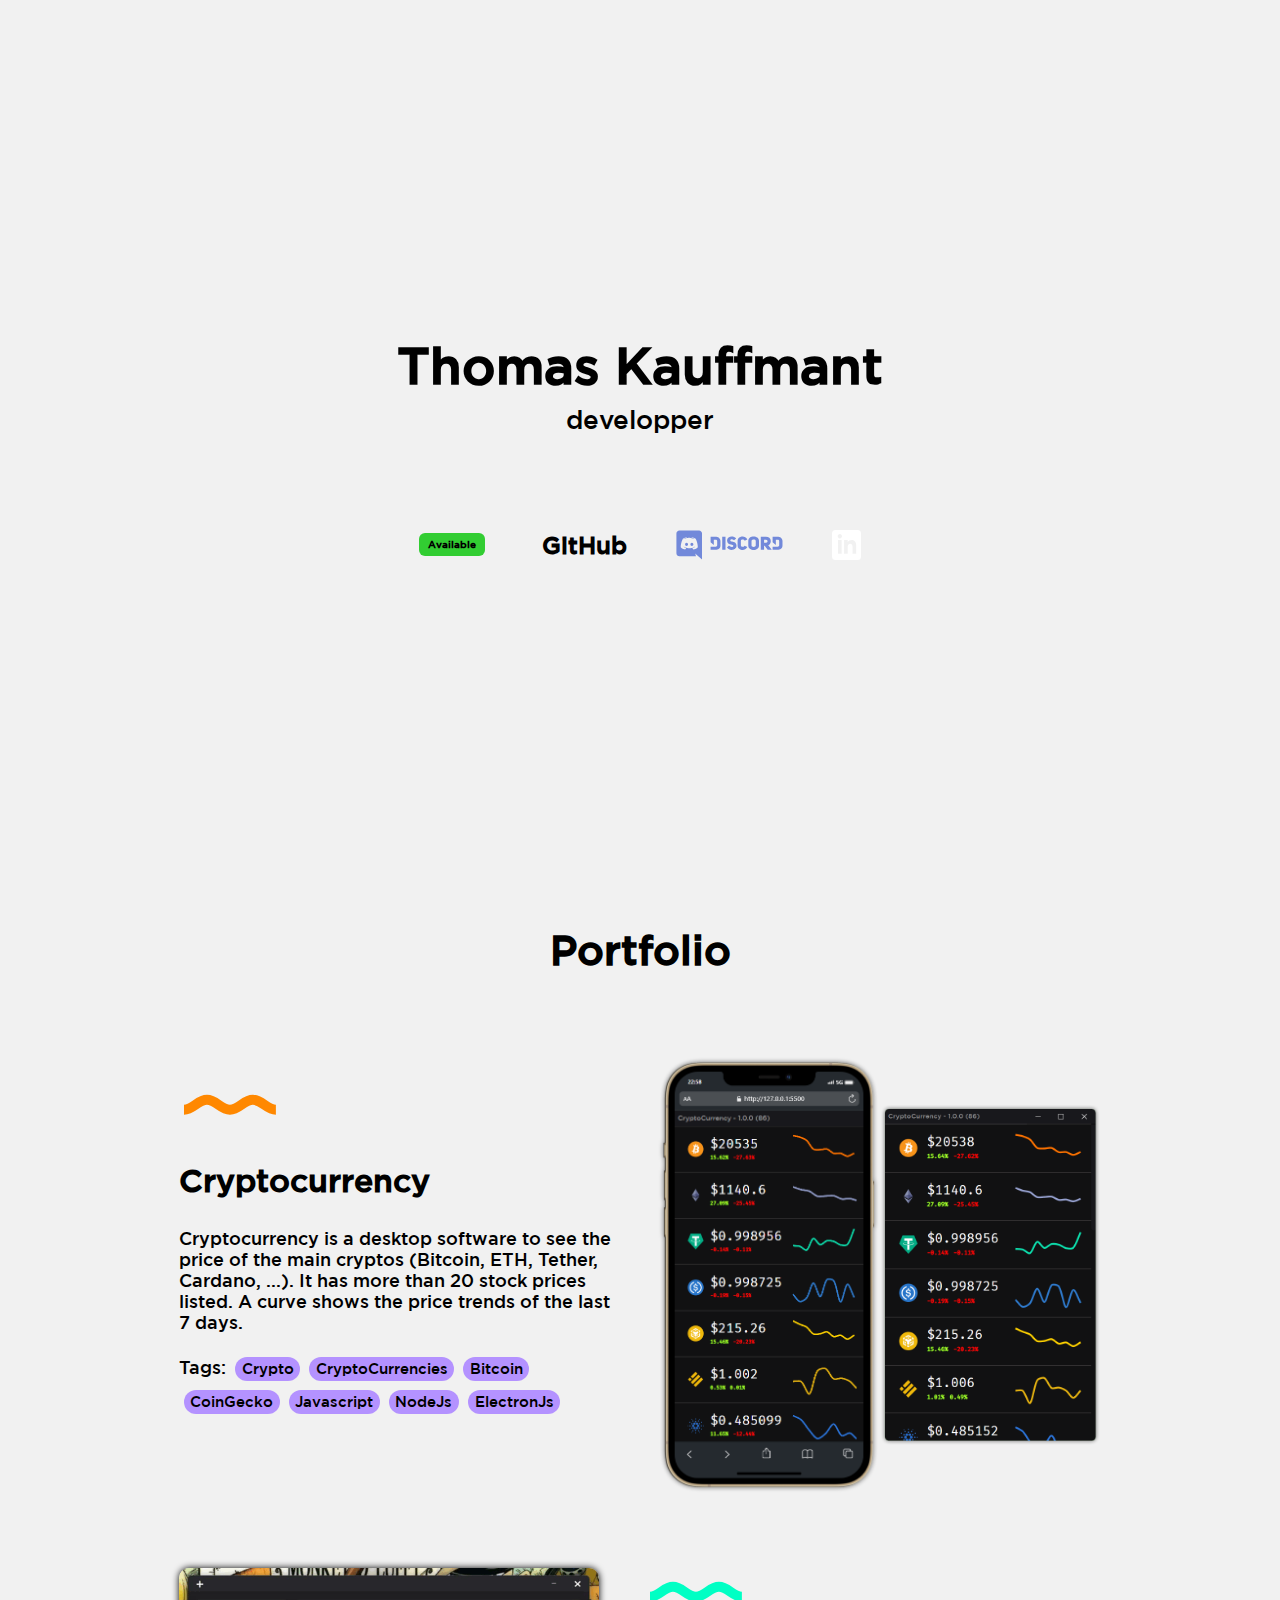
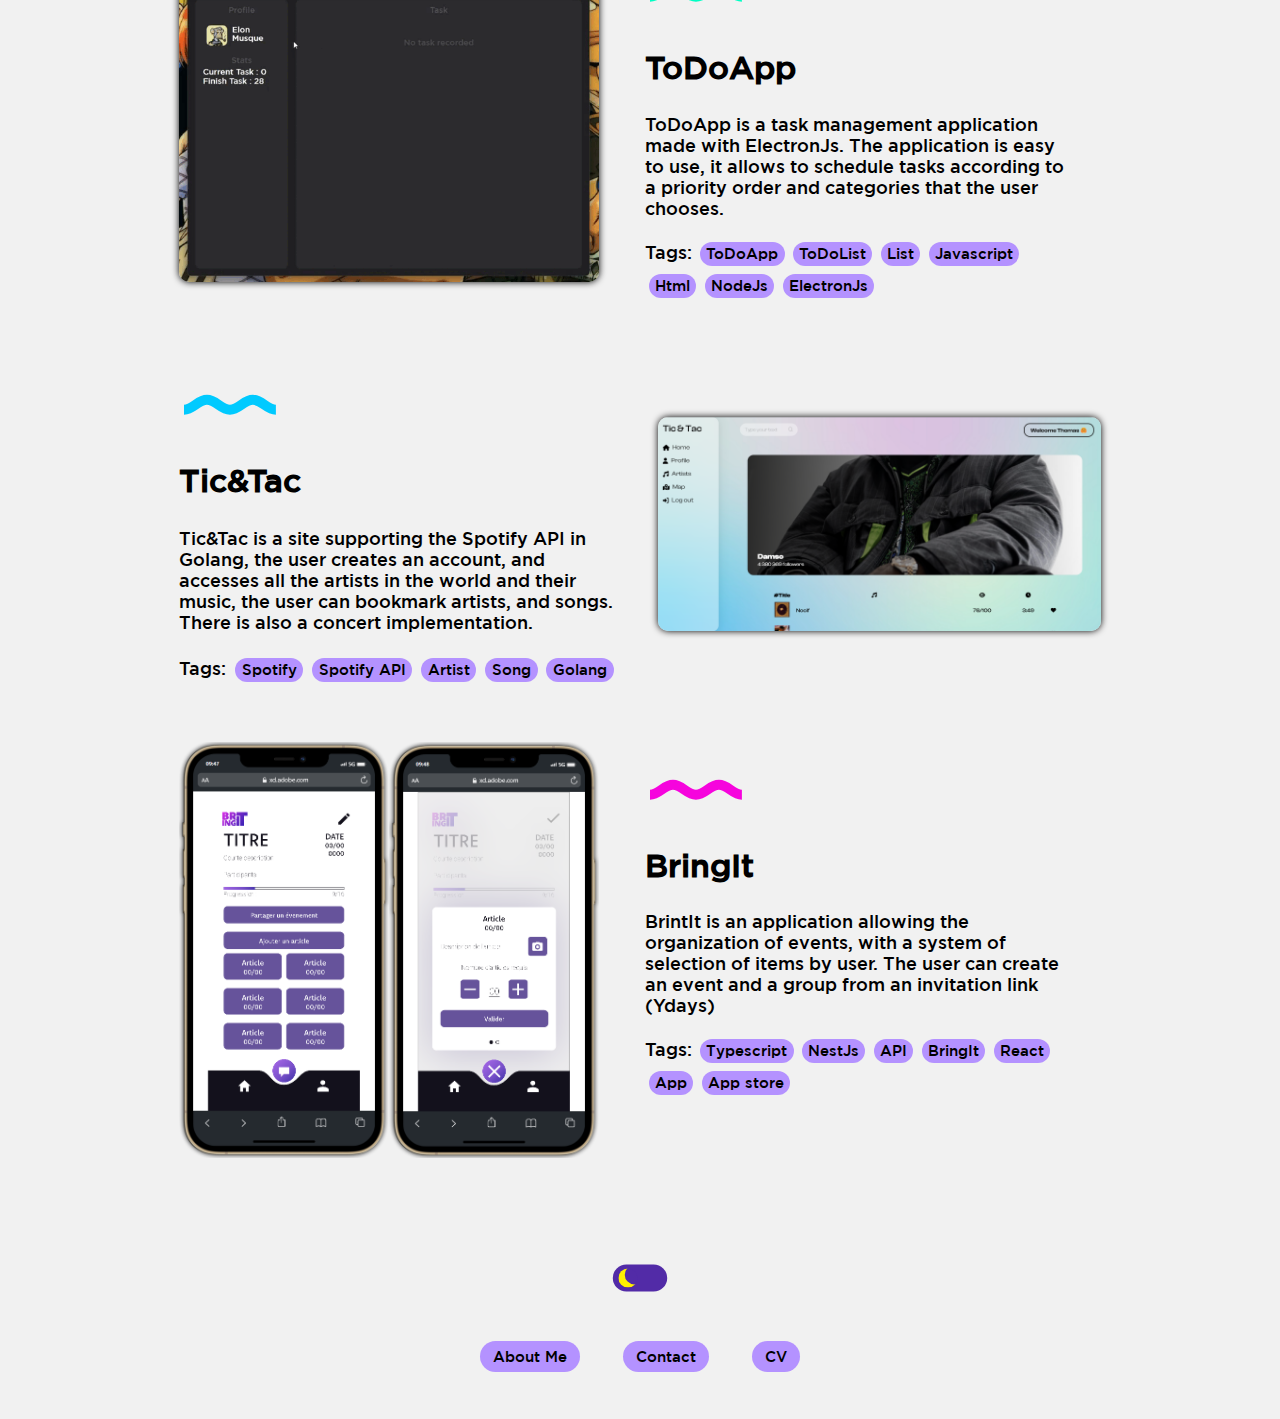
<file: index.html>
<!DOCTYPE html>
<html lang="en">
    <head>
        <meta charset="UTF-8">
        <meta http-equiv="X-UA-Compatible" content="IE=edge">
        <meta name="viewport" content="width=device-width, initial-scale=1.0">
        <title>Thomas Portfolio</title>
        <link rel="stylesheet" href="./static/style/style.css">
    </head>
    <body>
        <div class="windowsArea" id="windowsArea">
            <!-- First View -->
            <div class="firstView">
                <div class="containerFirstPage">
                    <!-- Name -->
                    <div class="nameArea">
                        <div class="name" id="name">
                            Thomas Kauffmant
                        </div>
                    </div>
                    <!-- Developper -->
                    <div class="developperArea">
                        <div class="developper" id="developper">
                            developper
                        </div>
                    </div>
                    <!-- Section Link -->
                    <div class="linkArea">
                        <div class="greenBackground" style="margin-right: 4.5%;">
                            <div class="availableText">Available</div>
                        </div>
                        <div class="githubText" id="githubText">GitHub</div>
                        <div class="discordArea">
                            <div class="popupDiscord" id="popupDiscord">elthomas#2246</div>
                            <img src="/assets/discord.e4923594.svg" class="discordImage space-flex" alt="Discord" id="discordImage">
                        </div>
                        <img src="/assets/linkedin.937b5084.svg" class="linkedinImage" id="linkedinImage" alt="Linkedin">
                    </div>
                </div>
            </div>

            <!-- Portfolio Area -->
            <div class="portfolioArea">
                <!-- Portfolio Title -->
                <div class="portfolioNameArea" id="portfolioNameArea">
                    Portfolio
                </div>

                <!-- First Project - CryproCurrencies -->
                <div class="projectArea">
                    <!-- Text -->
                    <div class="textAreaProject">
                        <svg data-v-03bb70b6="" version="1.1" xmlns="http://www.w3.org/2000/svg" xmlns:xlink="http://www.w3.org/1999/xlink" preserveAspectRatio="xMidYMid meet" viewBox="-10 0 200 50" width="100" height="100" class="column svg-divider"><defs data-v-03bb70b6=""><path data-v-03bb70b6="" d="M183.78 30.64C165.41 30.64 156.22 10.64 137.84 10.64C119.46 10.64 110.27 30.64 91.89 30.64C73.51 30.64 64.32 10.64 45.95 10.64C27.57 10.64 18.38 30.64 0 30.64" id="gEK2QeZAN"></path></defs> <g data-v-03bb70b6=""><g data-v-03bb70b6=""><g data-v-03bb70b6=""><use data-v-03bb70b6="" xlink:href="#gEK2QeZAN" opacity="1" fill="#000000" fill-opacity="0"></use> <g data-v-03bb70b6=""><use data-v-03bb70b6="" xlink:href="#gEK2QeZAN" opacity="1" fill-opacity="0" stroke="#ff8800" stroke-width="20" stroke-opacity="1"></use></g></g></g></g></svg> <!-- Stroke = Change color -->
                        <div class="projectTitle">Cryptocurrency</div>
                        <div class="projectDescription">Cryptocurrency is a desktop software to see the price of the main cryptos (Bitcoin, ETH, Tether, Cardano, ...). It has more than 20 stock prices listed. A curve shows the price trends of the last 7 days.</div>
                        <div class="tagsArea">
                            <div class="tagsTitle" id="tagsTitle">Tags: </div>
                            <div class="tags">Crypto</div>
                            <div class="tags">CryptoCurrencies</div>
                            <div class="tags">Bitcoin</div>
                            <div class="tags">CoinGecko</div>
                            <div class="tags">Javascript</div>
                            <div class="tags">NodeJs</div>
                            <div class="tags">ElectronJs</div>
                        </div>
                    </div>
                    <!-- Image -->
                    <div class="imageAreaProject">
                        <img src="/assets/AssetsCryptoCurrencyPhone.png" alt="" class="imageProjectTwice">
                        <img src="/assets/AssetsCryptoCurrency.png" alt="" class="imageProjectTwice">
                    </div>
                </div>

                <!-- Second Project -ToDoApp -->
                <div class="projectArea">
                    <!-- Image -->
                    <div class="imageAreaProject" style="margin-right: 5%;">
                        <img src="/assets/1114.gif" alt="" class="imageProjectAlone" style="border-radius: 10px; box-shadow: 0px 0px 7px black;">
                    </div>
                    <!-- Text -->
                    <div class="textAreaProject">
                        <svg data-v-03bb70b6="" version="1.1" xmlns="http://www.w3.org/2000/svg" xmlns:xlink="http://www.w3.org/1999/xlink" preserveAspectRatio="xMidYMid meet" viewBox="-10 0 200 50" width="100" height="100" class="column svg-divider"><defs data-v-03bb70b6=""><path data-v-03bb70b6="" d="M183.78 30.64C165.41 30.64 156.22 10.64 137.84 10.64C119.46 10.64 110.27 30.64 91.89 30.64C73.51 30.64 64.32 10.64 45.95 10.64C27.57 10.64 18.38 30.64 0 30.64" id="gEK2QeZAN"></path></defs> <g data-v-03bb70b6=""><g data-v-03bb70b6=""><g data-v-03bb70b6=""><use data-v-03bb70b6="" xlink:href="#gEK2QeZAN" opacity="1" fill="#000000" fill-opacity="0"></use> <g data-v-03bb70b6=""><use data-v-03bb70b6="" xlink:href="#gEK2QeZAN" opacity="1" fill-opacity="0" stroke="#00ffc4" stroke-width="20" stroke-opacity="1"></use></g></g></g></g></svg> <!-- Stroke = Change color -->
                        <div class="projectTitle">ToDoApp</div>
                        <div class="projectDescription">ToDoApp is a task management application made with ElectronJs. The application is easy to use, it allows to schedule tasks according to a priority order and categories that the user chooses.</div>
                        <div class="tagsArea">
                            <div class="tagsTitle">Tags: </div>
                            <div class="tags">ToDoApp</div>
                            <div class="tags">ToDoList</div>
                            <div class="tags">List</div>
                            <div class="tags">Javascript</div>
                            <div class="tags">Html</div>
                            <div class="tags">NodeJs</div>
                            <div class="tags">ElectronJs</div>
                        </div>
                    </div>
                </div>

                <!-- Third Project -GroupieTracker -->
                <div class="projectArea">
                    <!-- Text -->
                    <div class="textAreaProject">
                        <svg data-v-03bb70b6="" version="1.1" xmlns="http://www.w3.org/2000/svg" xmlns:xlink="http://www.w3.org/1999/xlink" preserveAspectRatio="xMidYMid meet" viewBox="-10 0 200 50" width="100" height="100" class="column svg-divider"><defs data-v-03bb70b6=""><path data-v-03bb70b6="" d="M183.78 30.64C165.41 30.64 156.22 10.64 137.84 10.64C119.46 10.64 110.27 30.64 91.89 30.64C73.51 30.64 64.32 10.64 45.95 10.64C27.57 10.64 18.38 30.64 0 30.64" id="gEK2QeZAN"></path></defs> <g data-v-03bb70b6=""><g data-v-03bb70b6=""><g data-v-03bb70b6=""><use data-v-03bb70b6="" xlink:href="#gEK2QeZAN" opacity="1" fill="#000000" fill-opacity="0"></use> <g data-v-03bb70b6=""><use data-v-03bb70b6="" xlink:href="#gEK2QeZAN" opacity="1" fill-opacity="0" stroke="#00caff" stroke-width="20" stroke-opacity="1"></use></g></g></g></g></svg> <!-- Stroke = Change color -->
                        <div class="projectTitle">Tic&Tac</div>
                        <div class="projectDescription">Tic&Tac is a site supporting the Spotify API in Golang, the user creates an account, and accesses all the artists in the world and their music, the user can bookmark artists, and songs. There is also a concert implementation.</div>
                        <div class="tagsArea">
                            <div class="tagsTitle" id="tagsTitle">Tags: </div>
                            <div class="tags">Spotify</div>
                            <div class="tags">Spotify API</div>
                            <div class="tags">Artist</div>
                            <div class="tags">Song</div>
                            <div class="tags">Golang</div>  
                        </div>
                    </div>
                    <!-- Image -->
                    <div class="imageAreaProject">
                        <img src="/assets/groupieTracker.png" alt="" class="imageProjectAlone" style="border-radius: 10px; box-shadow: 0px 0px 7px black;">
                    </div>
                </div>

                <!-- Fourth Project - BringIt -->
                <div class="projectArea">
                    <!-- Image -->
                    <div class="imageAreaProject" style="margin-right: 5%;">
                        <img src="/assets/bringit.png" alt="" class="imageProjectTwice">
                        <img src="/assets/bringIt2.png" alt="" class="imageProjectTwice">
                    </div>
                    <!-- Text -->
                    <div class="textAreaProject">
                        <svg data-v-03bb70b6="" version="1.1" xmlns="http://www.w3.org/2000/svg" xmlns:xlink="http://www.w3.org/1999/xlink" preserveAspectRatio="xMidYMid meet" viewBox="-10 0 200 50" width="100" height="100" class="column svg-divider"><defs data-v-03bb70b6=""><path data-v-03bb70b6="" d="M183.78 30.64C165.41 30.64 156.22 10.64 137.84 10.64C119.46 10.64 110.27 30.64 91.89 30.64C73.51 30.64 64.32 10.64 45.95 10.64C27.57 10.64 18.38 30.64 0 30.64" id="gEK2QeZAN"></path></defs> <g data-v-03bb70b6=""><g data-v-03bb70b6=""><g data-v-03bb70b6=""><use data-v-03bb70b6="" xlink:href="#gEK2QeZAN" opacity="1" fill="#000000" fill-opacity="0"></use> <g data-v-03bb70b6=""><use data-v-03bb70b6="" xlink:href="#gEK2QeZAN" opacity="1" fill-opacity="0" stroke="#f604dd" stroke-width="20" stroke-opacity="1"></use></g></g></g></g></svg> <!-- Stroke = Change color -->
                        <div class="projectTitle">BringIt</div>
                        <div class="projectDescription">BrintIt is an application allowing the organization of events, with a system of selection of items by user. The user can create an event and a group from an invitation link (Ydays)</div>
                        <div class="tagsArea">
                            <div class="tagsTitle">Tags: </div>
                            <div class="tags">Typescript</div>
                            <div class="tags">NestJs</div>
                            <div class="tags">API</div>
                            <div class="tags">BringIt</div>
                            <div class="tags">React</div>
                            <div class="tags">App</div>
                            <div class="tags">App store</div>
                        </div>
                    </div>
                </div>
            </div>

            <!-- Footer -->
            <footer>
                <!-- Dark / Light Mode -->
                <div class="darkmodeArea">
                    <label class="switch">
                        <input type="checkbox" id="checkboxMode">
                        <span class="slider"></span>
                    </label>
                </div>

                <!-- Footer About -->
                <div class="footer-navbarContainer flex">
                    <div class="test">About Me</div>
                    <div class="test">Contact</div>
                    <div class="test">CV</div>
                </div>
            </footer>
        </div>

        <script src="/static/js/main.js"></script>

    </body>
</html>
</file>
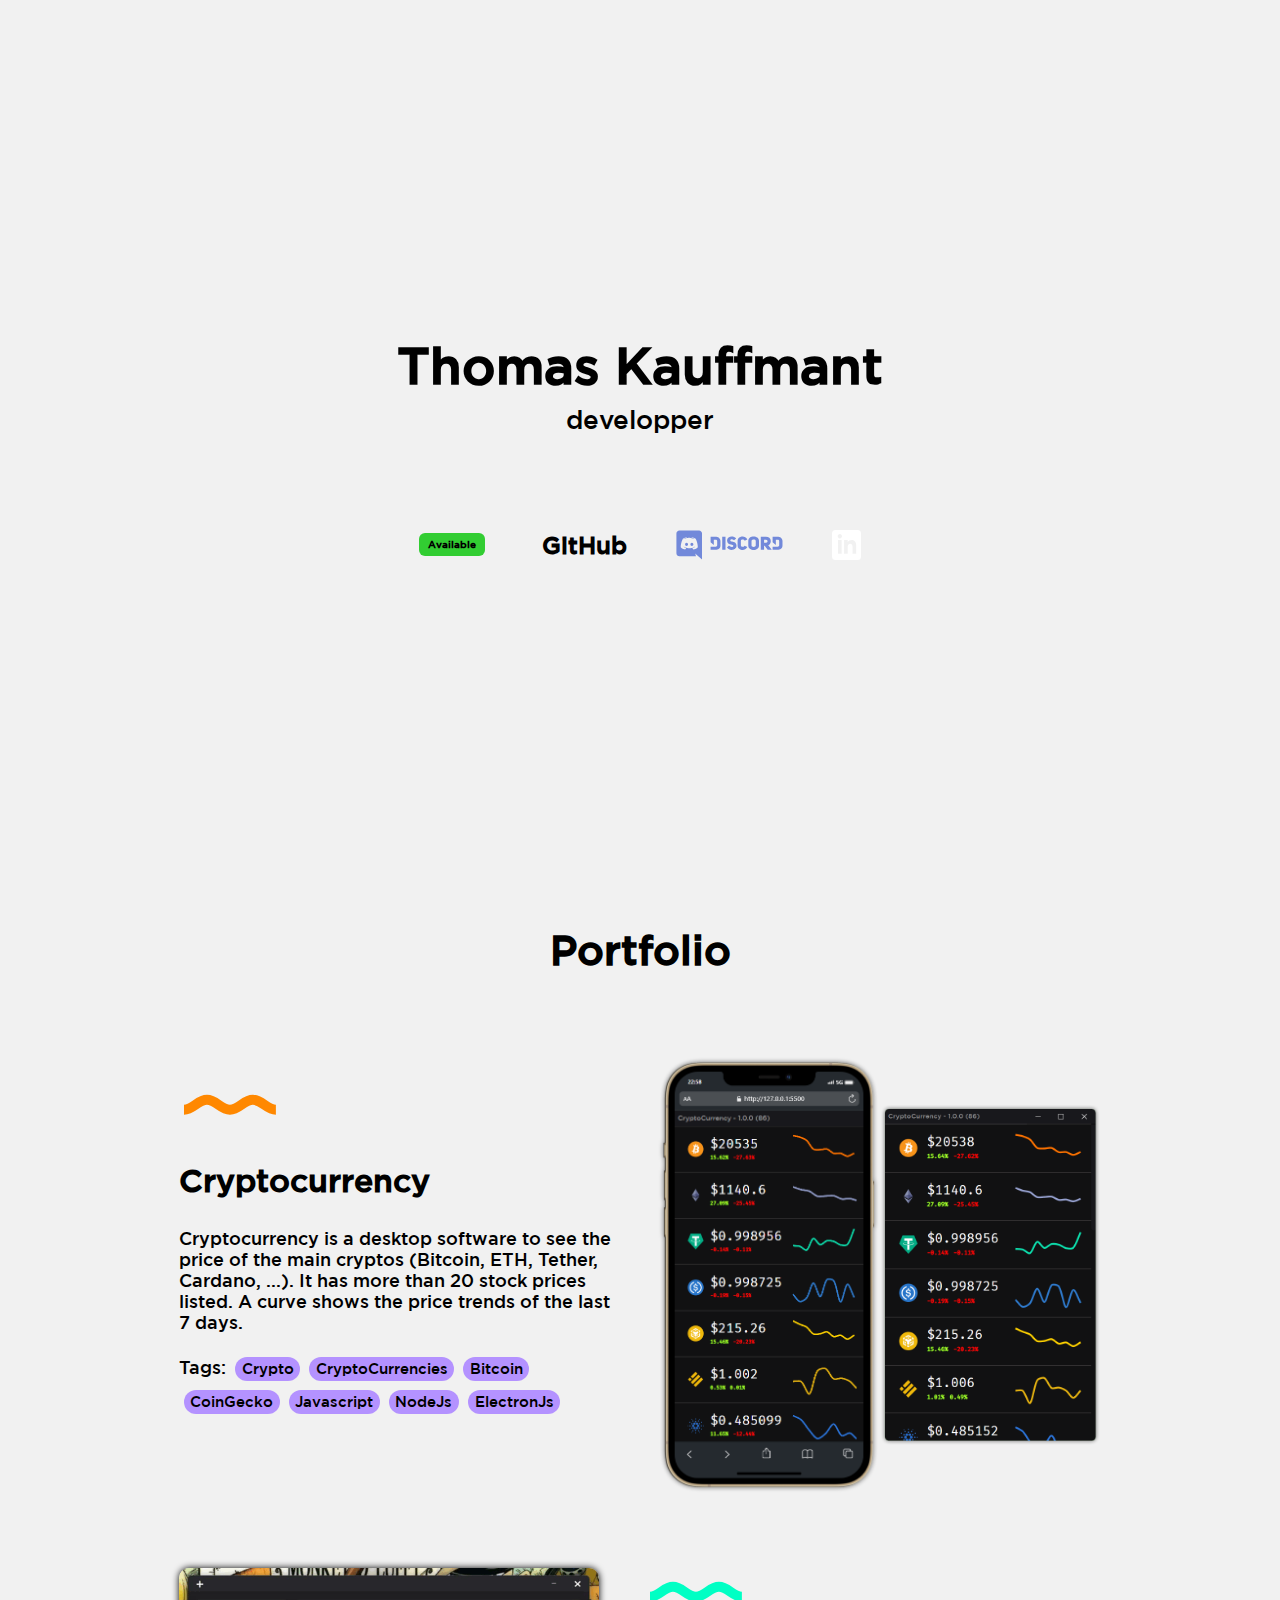
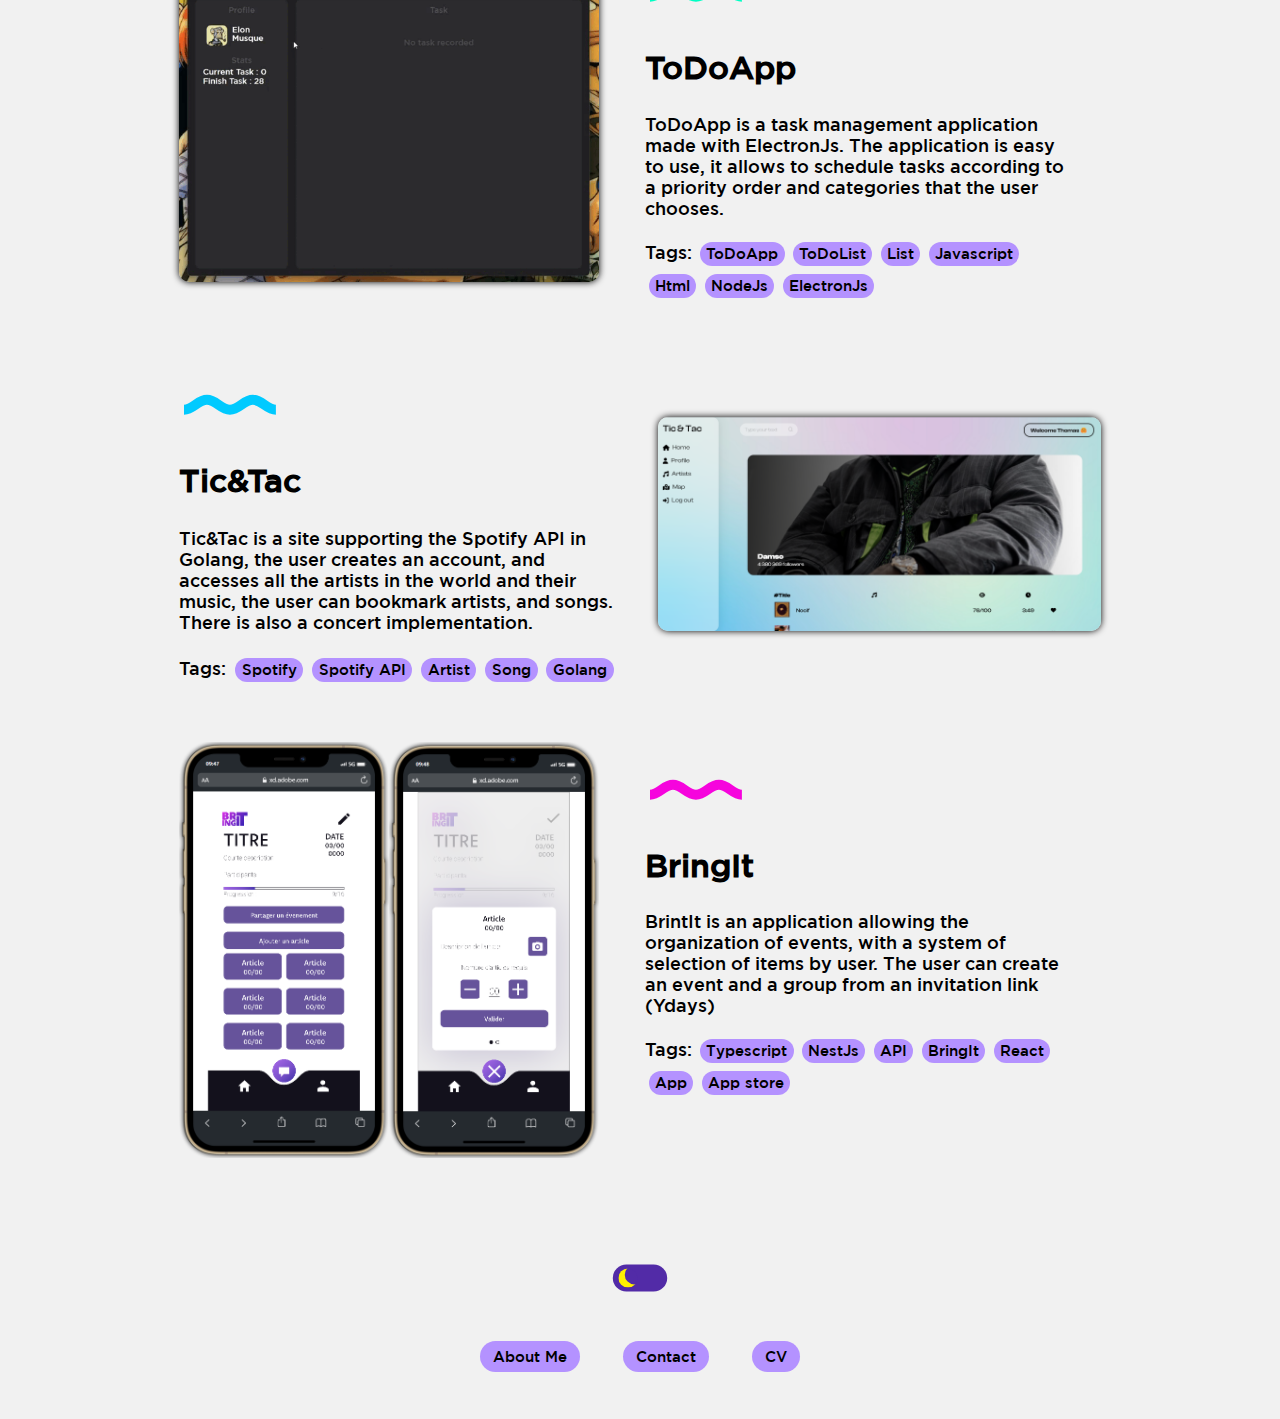
<file: static/page/index.html>
<!DOCTYPE html>
<html lang="en">
    <head>
        <meta charset="UTF-8">
        <meta http-equiv="X-UA-Compatible" content="IE=edge">
        <meta name="viewport" content="width=device-width, initial-scale=1.0">
        <title>Thomas Portfolio</title>
        <link rel="stylesheet" href="./../style/style.css">
    </head>
    <body>
        <div class="windowsArea" id="windowsArea">
            <!-- First View -->
            <div class="firstView">
                <div class="containerFirstPage">
                    <!-- Name -->
                    <div class="nameArea">
                        <div class="name" id="name">
                            Thomas Kauffmant
                        </div>
                    </div>
                    <!-- Developper -->
                    <div class="developperArea">
                        <div class="developper" id="developper">
                            developper
                        </div>
                    </div>
                    <!-- Section Link -->
                    <div class="linkArea">
                        <div class="greenBackground" style="margin-right: 4.5%;">
                            <div class="availableText">Available</div>
                        </div>
                        <div class="githubText" id="githubText">GitHub</div>
                        <div class="discordArea">
                            <div class="popupDiscord" id="popupDiscord">elthomas#2246</div>
                            <img src="./../../assets/discord.e4923594.svg" class="discordImage space-flex" alt="Discord" id="discordImage">
                        </div>
                        <img src="./../../assets/linkedin.937b5084.svg" class="linkedinImage" id="linkedinImage" alt="Linkedin">
                    </div>
                </div>
            </div>

            <!-- Portfolio Area -->
            <div class="portfolioArea">
                <!-- Portfolio Title -->
                <div class="portfolioNameArea" id="portfolioNameArea">
                    Portfolio
                </div>

                <!-- First Project - CryproCurrencies -->
                <div class="projectArea">
                    <!-- Text -->
                    <div class="textAreaProject">
                        <svg data-v-03bb70b6="" version="1.1" xmlns="http://www.w3.org/2000/svg" xmlns:xlink="http://www.w3.org/1999/xlink" preserveAspectRatio="xMidYMid meet" viewBox="-10 0 200 50" width="100" height="100" class="column svg-divider"><defs data-v-03bb70b6=""><path data-v-03bb70b6="" d="M183.78 30.64C165.41 30.64 156.22 10.64 137.84 10.64C119.46 10.64 110.27 30.64 91.89 30.64C73.51 30.64 64.32 10.64 45.95 10.64C27.57 10.64 18.38 30.64 0 30.64" id="gEK2QeZAN"></path></defs> <g data-v-03bb70b6=""><g data-v-03bb70b6=""><g data-v-03bb70b6=""><use data-v-03bb70b6="" xlink:href="#gEK2QeZAN" opacity="1" fill="#000000" fill-opacity="0"></use> <g data-v-03bb70b6=""><use data-v-03bb70b6="" xlink:href="#gEK2QeZAN" opacity="1" fill-opacity="0" stroke="#ff8800" stroke-width="20" stroke-opacity="1"></use></g></g></g></g></svg> <!-- Stroke = Change color -->
                        <div class="projectTitle">Cryptocurrency</div>
                        <div class="projectDescription">Cryptocurrency is a desktop software to see the price of the main cryptos (Bitcoin, ETH, Tether, Cardano, ...). It has more than 20 stock prices listed. A curve shows the price trends of the last 7 days.</div>
                        <div class="tagsArea">
                            <div class="tagsTitle" id="tagsTitle">Tags: </div>
                            <div class="tags">Crypto</div>
                            <div class="tags">CryptoCurrencies</div>
                            <div class="tags">Bitcoin</div>
                            <div class="tags">CoinGecko</div>
                            <div class="tags">Javascript</div>
                            <div class="tags">NodeJs</div>
                            <div class="tags">ElectronJs</div>
                        </div>
                    </div>
                    <!-- Image -->
                    <div class="imageAreaProject">
                        <img src="./../../assets/AssetsCryptoCurrencyPhone.png" alt="" class="imageProjectTwice">
                        <img src="./../../assets/AssetsCryptoCurrency.png" alt="" class="imageProjectTwice">
                    </div>
                </div>

                <!-- Second Project -ToDoApp -->
                <div class="projectArea">
                    <!-- Image -->
                    <div class="imageAreaProject" style="margin-right: 5%;">
                        <img src="./../../assets/1114.gif" alt="" class="imageProjectAlone" style="border-radius: 10px; box-shadow: 0px 0px 7px black;">
                    </div>
                    <!-- Text -->
                    <div class="textAreaProject">
                        <svg data-v-03bb70b6="" version="1.1" xmlns="http://www.w3.org/2000/svg" xmlns:xlink="http://www.w3.org/1999/xlink" preserveAspectRatio="xMidYMid meet" viewBox="-10 0 200 50" width="100" height="100" class="column svg-divider"><defs data-v-03bb70b6=""><path data-v-03bb70b6="" d="M183.78 30.64C165.41 30.64 156.22 10.64 137.84 10.64C119.46 10.64 110.27 30.64 91.89 30.64C73.51 30.64 64.32 10.64 45.95 10.64C27.57 10.64 18.38 30.64 0 30.64" id="gEK2QeZAN"></path></defs> <g data-v-03bb70b6=""><g data-v-03bb70b6=""><g data-v-03bb70b6=""><use data-v-03bb70b6="" xlink:href="#gEK2QeZAN" opacity="1" fill="#000000" fill-opacity="0"></use> <g data-v-03bb70b6=""><use data-v-03bb70b6="" xlink:href="#gEK2QeZAN" opacity="1" fill-opacity="0" stroke="#00ffc4" stroke-width="20" stroke-opacity="1"></use></g></g></g></g></svg> <!-- Stroke = Change color -->
                        <div class="projectTitle">ToDoApp</div>
                        <div class="projectDescription">ToDoApp is a task management application made with ElectronJs. The application is easy to use, it allows to schedule tasks according to a priority order and categories that the user chooses.</div>
                        <div class="tagsArea">
                            <div class="tagsTitle">Tags: </div>
                            <div class="tags">ToDoApp</div>
                            <div class="tags">ToDoList</div>
                            <div class="tags">List</div>
                            <div class="tags">Javascript</div>
                            <div class="tags">Html</div>
                            <div class="tags">NodeJs</div>
                            <div class="tags">ElectronJs</div>
                        </div>
                    </div>
                </div>

                <!-- Third Project -GroupieTracker -->
                <div class="projectArea">
                    <!-- Text -->
                    <div class="textAreaProject">
                        <svg data-v-03bb70b6="" version="1.1" xmlns="http://www.w3.org/2000/svg" xmlns:xlink="http://www.w3.org/1999/xlink" preserveAspectRatio="xMidYMid meet" viewBox="-10 0 200 50" width="100" height="100" class="column svg-divider"><defs data-v-03bb70b6=""><path data-v-03bb70b6="" d="M183.78 30.64C165.41 30.64 156.22 10.64 137.84 10.64C119.46 10.64 110.27 30.64 91.89 30.64C73.51 30.64 64.32 10.64 45.95 10.64C27.57 10.64 18.38 30.64 0 30.64" id="gEK2QeZAN"></path></defs> <g data-v-03bb70b6=""><g data-v-03bb70b6=""><g data-v-03bb70b6=""><use data-v-03bb70b6="" xlink:href="#gEK2QeZAN" opacity="1" fill="#000000" fill-opacity="0"></use> <g data-v-03bb70b6=""><use data-v-03bb70b6="" xlink:href="#gEK2QeZAN" opacity="1" fill-opacity="0" stroke="#00caff" stroke-width="20" stroke-opacity="1"></use></g></g></g></g></svg> <!-- Stroke = Change color -->
                        <div class="projectTitle">Tic&Tac</div>
                        <div class="projectDescription">Tic&Tac is a site supporting the Spotify API in Golang, the user creates an account, and accesses all the artists in the world and their music, the user can bookmark artists, and songs. There is also a concert implementation.</div>
                        <div class="tagsArea">
                            <div class="tagsTitle" id="tagsTitle">Tags: </div>
                            <div class="tags">Spotify</div>
                            <div class="tags">Spotify API</div>
                            <div class="tags">Artist</div>
                            <div class="tags">Song</div>
                            <div class="tags">Golang</div>  
                        </div>
                    </div>
                    <!-- Image -->
                    <div class="imageAreaProject">
                        <img src="./../../assets/groupieTracker.png" alt="" class="imageProjectAlone" style="border-radius: 10px; box-shadow: 0px 0px 7px black;">
                    </div>
                </div>

                <!-- Fourth Project - BringIt -->
                <div class="projectArea">
                    <!-- Image -->
                    <div class="imageAreaProject" style="margin-right: 5%;">
                        <img src="./../../assets/bringit.png" alt="" class="imageProjectTwice">
                        <img src="./../../assets/bringIt2.png" alt="" class="imageProjectTwice">
                    </div>
                    <!-- Text -->
                    <div class="textAreaProject">
                        <svg data-v-03bb70b6="" version="1.1" xmlns="http://www.w3.org/2000/svg" xmlns:xlink="http://www.w3.org/1999/xlink" preserveAspectRatio="xMidYMid meet" viewBox="-10 0 200 50" width="100" height="100" class="column svg-divider"><defs data-v-03bb70b6=""><path data-v-03bb70b6="" d="M183.78 30.64C165.41 30.64 156.22 10.64 137.84 10.64C119.46 10.64 110.27 30.64 91.89 30.64C73.51 30.64 64.32 10.64 45.95 10.64C27.57 10.64 18.38 30.64 0 30.64" id="gEK2QeZAN"></path></defs> <g data-v-03bb70b6=""><g data-v-03bb70b6=""><g data-v-03bb70b6=""><use data-v-03bb70b6="" xlink:href="#gEK2QeZAN" opacity="1" fill="#000000" fill-opacity="0"></use> <g data-v-03bb70b6=""><use data-v-03bb70b6="" xlink:href="#gEK2QeZAN" opacity="1" fill-opacity="0" stroke="#f604dd" stroke-width="20" stroke-opacity="1"></use></g></g></g></g></svg> <!-- Stroke = Change color -->
                        <div class="projectTitle">BringIt</div>
                        <div class="projectDescription">BrintIt is an application allowing the organization of events, with a system of selection of items by user. The user can create an event and a group from an invitation link (Ydays)</div>
                        <div class="tagsArea">
                            <div class="tagsTitle">Tags: </div>
                            <div class="tags">Typescript</div>
                            <div class="tags">NestJs</div>
                            <div class="tags">API</div>
                            <div class="tags">BringIt</div>
                            <div class="tags">React</div>
                            <div class="tags">App</div>
                            <div class="tags">App store</div>
                        </div>
                    </div>
                </div>
            </div>

            <!-- Footer -->
            <footer>
                <!-- Dark / Light Mode -->
                <div class="darkmodeArea">
                    <label class="switch">
                        <input type="checkbox" id="checkboxMode">
                        <span class="slider"></span>
                    </label>
                </div>

                <!-- Footer About -->
                <div class="footer-navbarContainer flex">
                    <div class="test">About Me</div>
                    <div class="test">Contact</div>
                    <div class="test">CV</div>
                </div>
            </footer>
        </div>

        <script src="./../js/main.js"></script>

    </body>
</html>
</file>
<file: static/style/style.css>
@font-face {
    font-family: "SpotifyFont";
    src: url("./../../font/GothamMedium.ttf");
}

:root {
    --colorMode: white;
    --backgroundColor: #242424;
    --backgroundInput: black;
    --tagsBackground: #522ba7;
}

* {
    padding: 0;
    margin: 0;
}

.flex {
    display: flex;
    align-items: center;
    justify-content: center;
}

body {
    margin: 0;
    padding: 0;
    min-height: 100vh;
}

.windowsArea {
    width: 100%;
    height: 100%;
    background-color: var(--backgroundColor)
}

.firstView {
    /* width: 100vw; */
    display: flex;
    width: 100%;
    height: 100vh;
    align-items: center;
    justify-content: center;
}

.containerFirstPage {
    width: 100%;
    height: auto;
}

/* ==== Title Name ==== */
.nameArea {
    display: flex;
    width: 100%;
    height: auto;
    justify-content: center;
    align-items: center;
}

.name {
    color: var(--colorMode);
    font-size: 4vw;
    font-family: 'SpotifyFont';
    font-weight: bold;
}

/* ==== Developper Name ==== */
.developperArea {
    display: flex;
    width: 100%;
    height: auto;
    justify-content: center;
    align-items: center;
    margin-top: 1vh;
    padding-bottom: 7%;
}

.developper {
    color: var(--colorMode);
    font-size: 2vw;
    font-family: 'SpotifyFont';
}

/* ==== Link Area ==== */
.linkArea {
    display: flex;
    width: 100%;
    height: 25%;
    justify-content: center;
    align-items: center;
}

.greenBackground {
    display: flex;
    width: auto;
    height: auto;
    justify-content: center;
    align-items: center;
    background-color: limegreen;
    border-radius: 6px;
    padding: 5px 9px 5px 9px;
}

.availableText {
    color: var(--colorMode);
    font-size: 0.8vw;
    font-family: 'SpotifyFont';
    font-weight: bold;
}

.githubText {
    color: var(--colorMode);
    font-size: 1.9vw;
    font-family: 'SpotifyFont';
    font-weight: bold;
    cursor: pointer;
}

.discordArea {
    display: flex;
    align-items: center;
    justify-content: center;
    width: 10%;
    height: auto;
    margin: 0 3% 0 3%;
}

.popupDiscord {
    display: none;
    position: absolute;
    color: var(--colorMode);
    margin-bottom: 6%;
    font-family: 'SpotifyFont';
    font-weight: bold;
    background-color: #522ba7;
    padding: 4px 8px 4px 8px;
    border-radius: 8px;
    opacity: 65%;
}

.discordImage {
    width: 100%;
    height: auto;
    cursor: pointer;
}

.linkedinImage {
    width: 2.3%;
    filter: invert(1);
    cursor: pointer;
    border-radius: 3.5px;
}

.space-flex {
    margin-left: 4.5%;
    margin-right: 4.5%;
}

/* ==== Portfolio ==== */
.portfolioArea {
    width: 100%;
    height: auto;
}

.portfolioNameArea {
    display: flex;
    width: 100%;
    height: auto;
    justify-content: center;
    align-items: center;
    padding: 2% 0 4.5% 0;
    color: var(--colorMode);
    font-size: 3.2vw;
    font-family: 'SpotifyFont';
    font-weight: bold;
}

/* ==== Project ==== */
.projectArea {
    display: flex;
    width: auto;
    height: auto;
    padding: 2% 14% 2% 14%;
}

.textAreaProject {
    width: 50%;
    height: auto;
    padding: 0 4% 0 0;
}

.imageAreaProject {
    display: flex;
    width: 50%;
    height: auto;
    align-items: center;
}

.projectTitle {
    color: var(--colorMode);
    font-size: 2.5vw;
    font-family: 'SpotifyFont';
    font-weight: bold;
}

.projectDescription {
    color: var(--colorMode);
    font-size: 1.4vw;
    font-family: 'SpotifyFont';
    margin-top: 6.5%;
}

.imageProjectTwice {
    width: 50%;
    height: auto;
}

.imageProjectAlone {
    width: 100%;
    height: auto;
}

/* ==== Tags ==== */
.tagsArea {
    display: flex;
    flex-wrap: wrap;
    display: flex;
    margin-top: 5.5%;
}

.tagsTitle {
    color: var(--colorMode);
    font-size: 1.4vw;
    font-family: 'SpotifyFont';
    margin-right: 1%;
}

.tags {
    display: flex;
    width: auto;
    align-items: center;
    justify-content: center;
    padding: 0.7% 1.5% 0.7% 1.5%;
    margin: 0 1% 0 1%;
    color: var(--colorMode);
    font-size: 1.15vw;
    font-family: 'SpotifyFont';
    border-radius: 20px;
    background-color: var(--tagsBackground);
    margin-bottom: 2%;
}

/* ==== Dark Mode ==== */
.darkmodeArea {
    display: flex;
    width: 100%;
    height: 55px;
    justify-content: center;
    align-items: center;
    padding: 15px 0 15px 0;
    margin: 4% 0 0 0;
}

.switch {
    font-size: 17px;
    position: relative;
    display: inline-block;
    width: 4em;
    height: 2em;
    transform: scale(0.8);
}

.switch input {
    opacity: 0;
    width: 0;
    height: 0;
}

.slider {
    position: absolute;
    cursor: pointer;
    top: 0;
    left: 0;
    right: 0;
    bottom: 0;
    background-color: var(--backgroundInput);
    transition: .5s;
    border-radius: 30px;
}

.slider:before {
    position: absolute;
    content: "";
    height: 1.4em;
    width: 1.4em;
    border-radius: 50%;
    left: 11%;
    bottom: 15%;
    box-shadow: inset 8px -4px 0px 0px #fff000;
    background: var(--backgroundInput);
    transition: .5s;
}

input:checked + .slider {
    background-color: var(--backgroundInput);
}

input:checked + .slider:before {
    transform: translateX(130%);
    box-shadow: inset 15px -4px 0px 15px #fff000;
}

/* == NavBar Footer == */
.footer-navbarContainer {
    width: 100%;
    height: 11vh;
    gap: 2vh;
}

.test {
    cursor: pointer;
    display: flex;
    width: auto;
    align-items: center;
    justify-content: center;
    padding: 0.5% 1% 0.5% 1%;
    margin: 0 1% 0 1%;
    color: var(--colorMode);
    font-size: 1.15vw;
    font-family: 'SpotifyFont';
    border-radius: 20px;
    background-color: var(--tagsBackground);
    margin-bottom: 2%;
}

/* == Dark / light mod == */
body.light {
    --colorMode: black;
    --backgroundColor: #f1f1f1;
    --backgroundInput: #522ba7;
    --tagsBackground: #b492ff;
}

body.dark {
    --colorMode: white;
    --backgroundColor: #242424;
    --backgroundInput: black;
    --tagsBackground: #7249cc;
}
</file>
